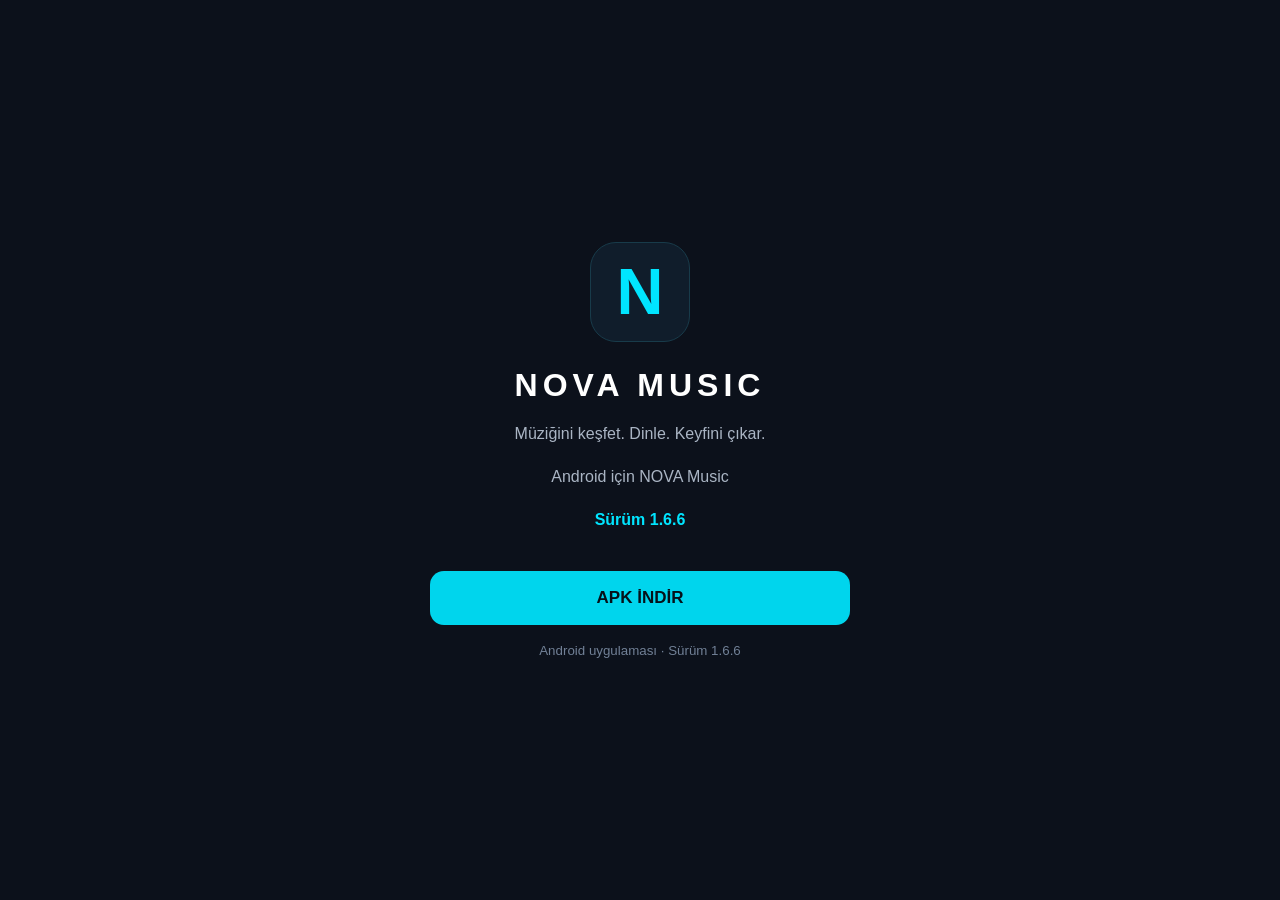
<file: download.html>
<!DOCTYPE html>
<html lang="tr">
<head>
<meta charset="UTF-8">
<meta name="viewport" content="width=device-width, initial-scale=1">
<meta name="theme-color" content="#0c111b">
<title>NOVA Music</title>
<style>
*{box-sizing:border-box}
body{margin:0;background:#0c111b;color:white;font-family:Arial,sans-serif;min-height:100vh;display:grid;place-items:center;padding:24px}
main{text-align:center;width:100%;max-width:420px}
.logo{width:100px;height:100px;border-radius:26px;background:#101d2b;border:1px solid #183b4a;display:grid;place-items:center;margin:0 auto 25px;color:#00e5ff;font-size:65px;font-weight:bold}
h1{letter-spacing:5px;font-size:32px;margin:10px}
p{color:#aab5c4;line-height:1.7}
button{width:100%;padding:17px;border:0;border-radius:14px;background:#00d5ed;color:#061119;font-size:17px;font-weight:bold;margin-top:22px}
small{display:block;color:#718096;margin-top:18px}
</style>
</head>
<body>
<main>
<div class="logo">N</div>
<h1>NOVA MUSIC</h1>
<p>Müziğini keşfet. Dinle. Keyfini çıkar.</p>
<p>Android için NOVA Music</p>
<p style="color:#00e5ff;font-weight:bold">Sürüm 1.6.6</p>
<a href="https://github.com/bnmisac12w-coder/Nova-music-link/releases/download/v1.6.6/NOVA-Music-1.6.6.apk">
<button>APK İNDİR</button>
</a>
<small>Android uygulaması · Sürüm 1.6.6</small>
</main>
</body>
</html>
</file>
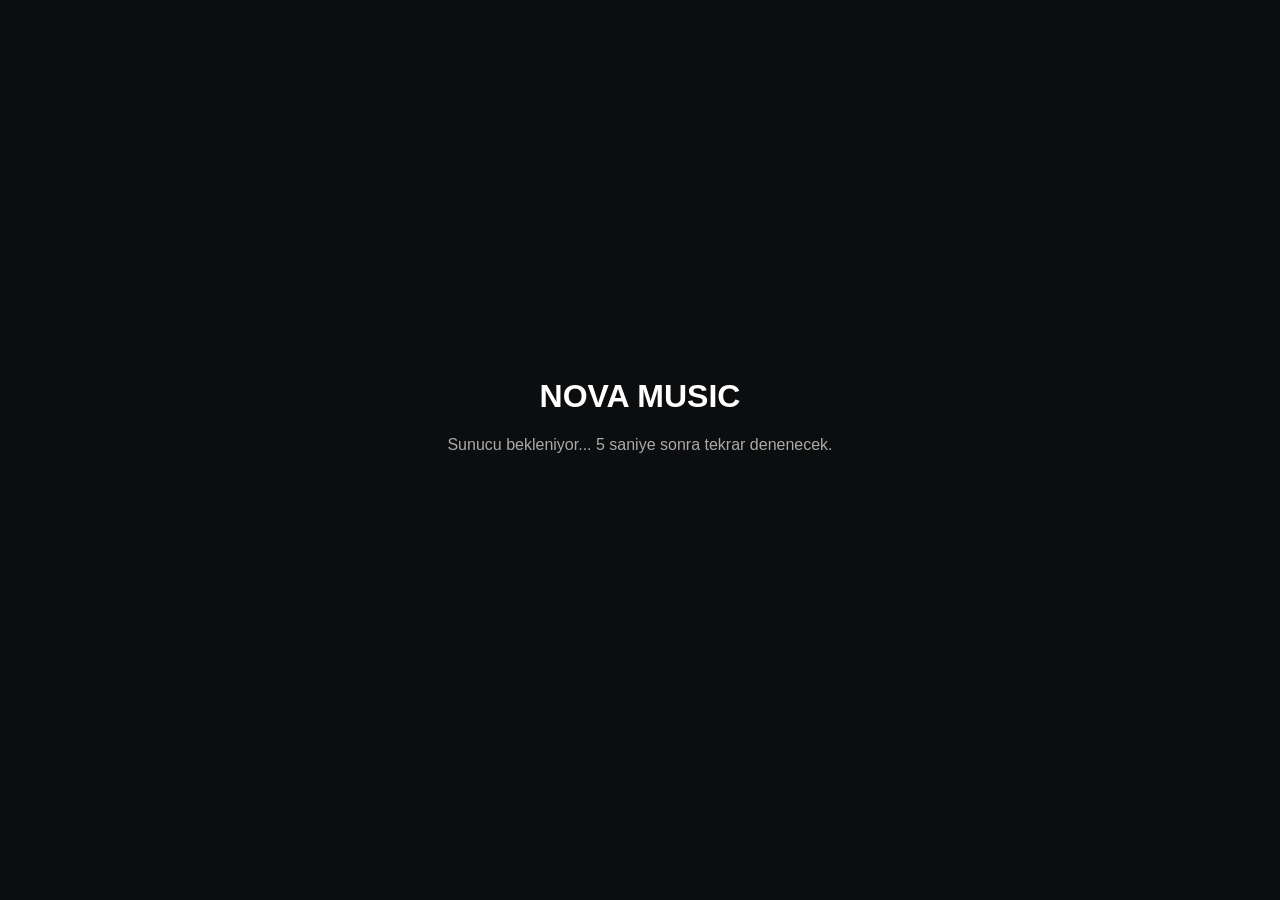
<file: İndex.html>
<!DOCTYPE html>
<html lang="tr">
<head>
<meta charset="UTF-8">
<meta name="viewport" content="width=device-width, initial-scale=1">
<title>NOVA Music</title>
<style>
body {
  background:#0c0d0f;
  color:white;
  font-family:Arial,sans-serif;
  display:grid;
  place-items:center;
  min-height:90vh;
  text-align:center;
}
p {color:#aaa}
</style>
</head>
<body>
<main>
<h1>NOVA MUSIC</h1>
<p id="status">Sunucu aranıyor...</p>
</main>
<script>
const KEY = "sb_publishable_XPy0o9PDLBgukREOKQpG4A_AY3gJNs7";
const API = "https://igcmeihdkxkczzgneioa.supabase.co/rest/v1/tunnel_status?select=url&id=eq.1";

async function connect() {
  try {
    const r = await fetch(API, {
      headers: { apikey: KEY },
      cache: "no-store"
    });

    if (!r.ok) throw new Error("Bağlantı hatası");

    const data = await r.json();
    const url = data?.[0]?.url;

    if (!url || !/^https:\/\/[a-z0-9-]+\.trycloudflare\.com$/.test(url))
      throw new Error("Sunucu henüz hazır değil");

    document.getElementById("status").textContent = "NOVA Music açılıyor...";
    location.replace(url);

  } catch (e) {
    document.getElementById("status").textContent =
      "Sunucu bekleniyor... 5 saniye sonra tekrar denenecek.";
  }
}

connect();
setInterval(connect, 5000);
</script>
</body>
</html>
</file>
